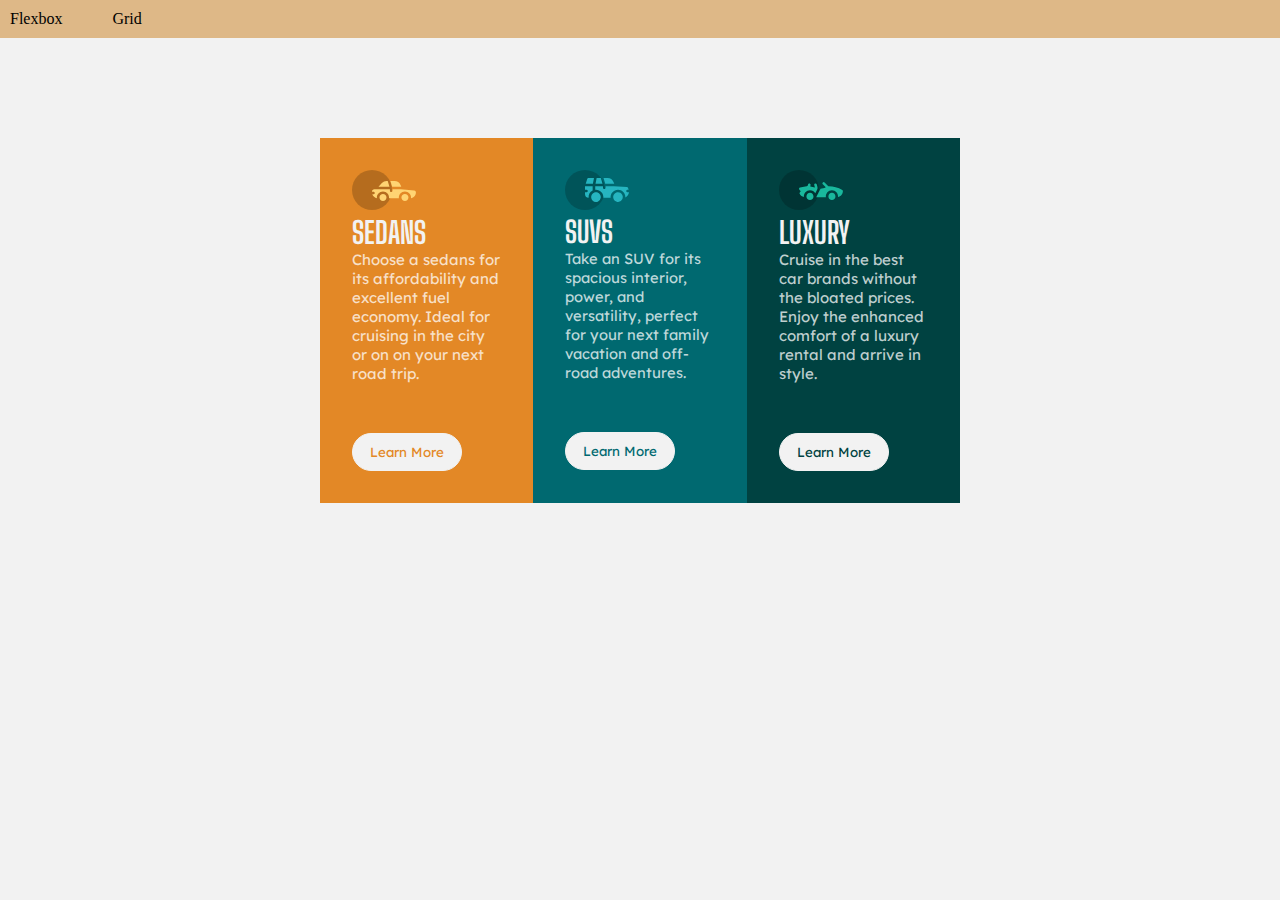
<file: index.html>
<!DOCTYPE html>
<html lang="en">
<head>
    <meta charset="UTF-8">
    <meta http-equiv="X-UA-Compatible" content="IE=edge">
    <meta name="viewport" content="width=device-width, initial-scale=1.0">
    <title>Flex</title>
    <link rel="stylesheet" href="main.css">
    <link rel="icon" type="image/x-icon" href="./favicon-32x32.png">
    <link rel="preconnect" href="https://fonts.googleapis.com">
<link rel="preconnect" href="https://fonts.gstatic.com" crossorigin>
<link href="https://fonts.googleapis.com/css2?family=Big+Shoulders+Display:wght@700&family=Lexend+Deca&display=swap" rel="stylesheet">

</head>
<body class="container">
    <header id="Nav">
        <div class="navbar">
            <div class="nav-list">
                <ul>
                    <li><a href="./index.html">Flexbox</a></li>
                    <li><a href="./grid.html">Grid</a></li>
                </ul>
            </div>
        </div>
    </header>
    <main class="main">
        <div class="sedans">
            <img src="./icon-sedans.svg" alt="">
            <h1>SEDANS</h1>
            <P> Choose a sedans for its affordability and excellent fuel economy. Ideal for cruising in the city or on on your next road trip.</P>
            <button class="btn" > <a href="#">Learn More</a>
        </div>
        <div class="suvs">
            <img src="./icon-suvs (2).svg" alt="">
            <h1>SUVS</h1>
            <P> Take an SUV for its spacious interior, power, and versatility, perfect for your next family vacation and off-road adventures.</P>
            <button class="btn" > <a href="#">Learn More</a>
        </div>
        <div class="luxury">
            <img src="./icon-luxury.svg" alt="">
            <h1>LUXURY</h1>
            <P> Cruise in the best car brands without the bloated prices. Enjoy the enhanced comfort of a luxury rental and arrive in style.</P>
            <button class="btn" > <a href="#">Learn More</a>
</button>
        </div>
    </main>
</body>
</html>
</file>
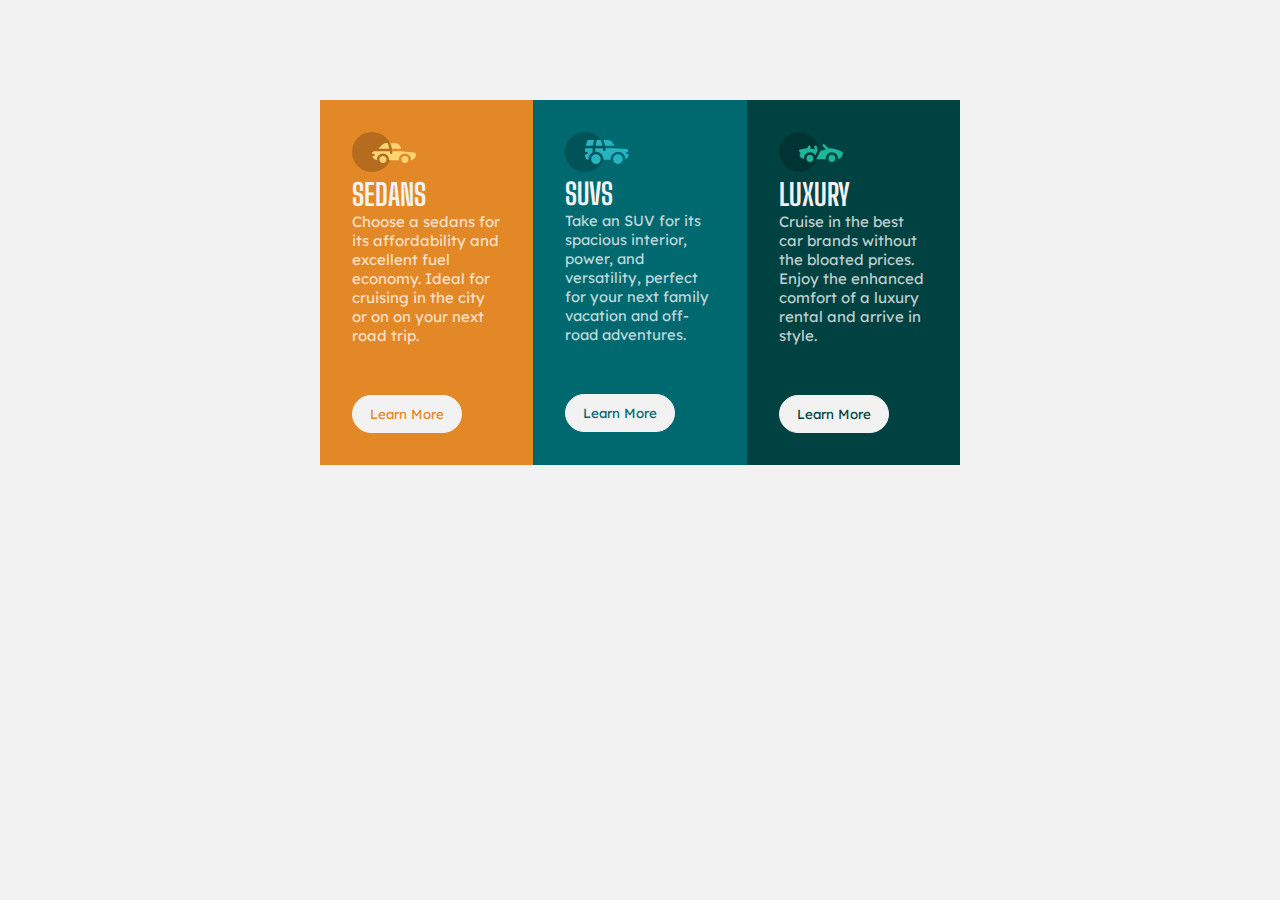
<file: flex.html>
<!DOCTYPE html>
<html lang="en">
<head>
    <meta charset="UTF-8">
    <meta http-equiv="X-UA-Compatible" content="IE=edge">
    <meta name="viewport" content="width=device-width, initial-scale=1.0">
    <title>Flex</title>
    <link rel="stylesheet" href="main.css">
    <link rel="icon" type="image/x-icon" href="./favicon-32x32.png">
    <link rel="preconnect" href="https://fonts.googleapis.com">
<link rel="preconnect" href="https://fonts.gstatic.com" crossorigin>
<link href="https://fonts.googleapis.com/css2?family=Big+Shoulders+Display:wght@700&family=Lexend+Deca&display=swap" rel="stylesheet">

</head>
<body class="container">
    <main class="main">
        <div class="sedans">
            <img src="./icon-sedans.svg" alt="">
            <h1>SEDANS</h1>
            <P> Choose a sedans for its affordability and excellent fuel economy. Ideal for cruising in the city or on on your next road trip.</P>
            <button class="btn" > <a href="#">Learn More</a>
        </div>
        <div class="suvs">
            <img src="./icon-suvs (2).svg" alt="">
            <h1>SUVS</h1>
            <P> Take an SUV for its spacious interior, power, and versatility, perfect for your next family vacation and off-road adventures.</P>
            <button class="btn" > <a href="#">Learn More</a>
        </div>
        <div class="luxury">
            <img src="./icon-luxury.svg" alt="">
            <h1>LUXURY</h1>
            <P> Cruise in the best car brands without the bloated prices. Enjoy the enhanced comfort of a luxury rental and arrive in style.</P>
            <button class="btn" > <a href="#">Learn More</a>
</button>
        </div>
    </main>
</body>
</html>
</file>
<file: main.css>
*{
    margin: 0;
    padding: 0;
    box-sizing: border-box;
}
.container{
    background-color: hsl(0, 0%, 95%);
grid-template-areas: "header"
                      "main";
}
header{
    grid-area: header;
    padding-top: 0;
}
.navbar{
    padding: 10px;
    margin-top: 0;
    width: 100%;
    background-color: burlywood;
    display: flex;
}
.nav-list li{
    list-style: none;
}
.navbar .nav-list a{
    text-decoration: none;
    color: black;
}
.navbar .nav-list li{
    float: left;
    padding-right: 50px;
}
.main{
    display: flex;
    text-align: center;
    justify-content:center;
    width: 50%;
    height: 100%;
    margin:auto;
    grid-area: main;
    padding-top: 100px;
}
.sedans{
    background-color: hsl(31, 77%, 52%);
    /* padding: 50px 50px 20px 20px; */
    padding: 2rem;
    font-size: 15px;
    width: 33.3%;
    text-align: start;
}
.suvs{
    background-color: hsl(184, 100%, 22%);
    /* padding: 50px 50px 50px 20px; */
    padding: 2rem;
    font-size: 14.69px;
    width: 33.3%;
    text-align: start;
}
.luxury{
    background-color: hsl(179, 100%, 13%);
    /* padding: 50px 50px 50px 20px; */
    padding: 2rem;
    font-size: 15px;
    width: 33.3%;
    text-align: start;
}
 h1{
    font-family: 'Big Shoulders Display', cursive;
    font-weight: 700;
    color: hsl(0, 0%, 95%);
   
}
 p{
    color:  hsla(0, 0%, 100%, 0.75);
    font: weight 400;
    font-family: 'Lexend Deca', sans-serif;

}
    button{
        margin-top: 50px;
        font-family: 'Lexend Deca', sans-serif;
        font-weight: 400;
    }
   .btn{
    background-color: hsl(0, 0%, 95%) ;
    border: 0;
    border-radius:20px ;
    padding: 10px;
    cursor: pointer;
    width: 110px;
    border:0.1rem  solid hsl(0, 0%, 95%);
   }
   a{
    text-decoration: none;
} 
   .sedans a{
    color:  hsl(31, 77%, 52%);
   }
   .suvs a{
    color: hsl(184, 100%, 22%);
}
.luxury a{
    color: hsl(179, 100%, 13%);
}
.sedans button:hover{
    background-color: hsl(31, 77%, 52%);
    border: 2px solid hsl(0, 0%, 95%);
}
.suvs button:hover{
    background-color: hsl(184, 100%, 22%);
    border: 2px solid hsl(0, 0%, 95%);
}
.luxury button:hover{
    background-color: hsl(179, 100%, 13%);
    border: 2px solid hsl(0, 0%, 95%);
}
a:hover{
    color: hsl(0, 0%, 95%);
}
@media only screen and (max-width:500px){
    main{
        width:100vw;
        flex-wrap: wrap !important;
        padding-top:10px !important;
    }
    .sedans, .suvs, .luxury{
        min-width: 300px;
    }
    .navbar{
        font-size: 20px;
    }
}
</file>
